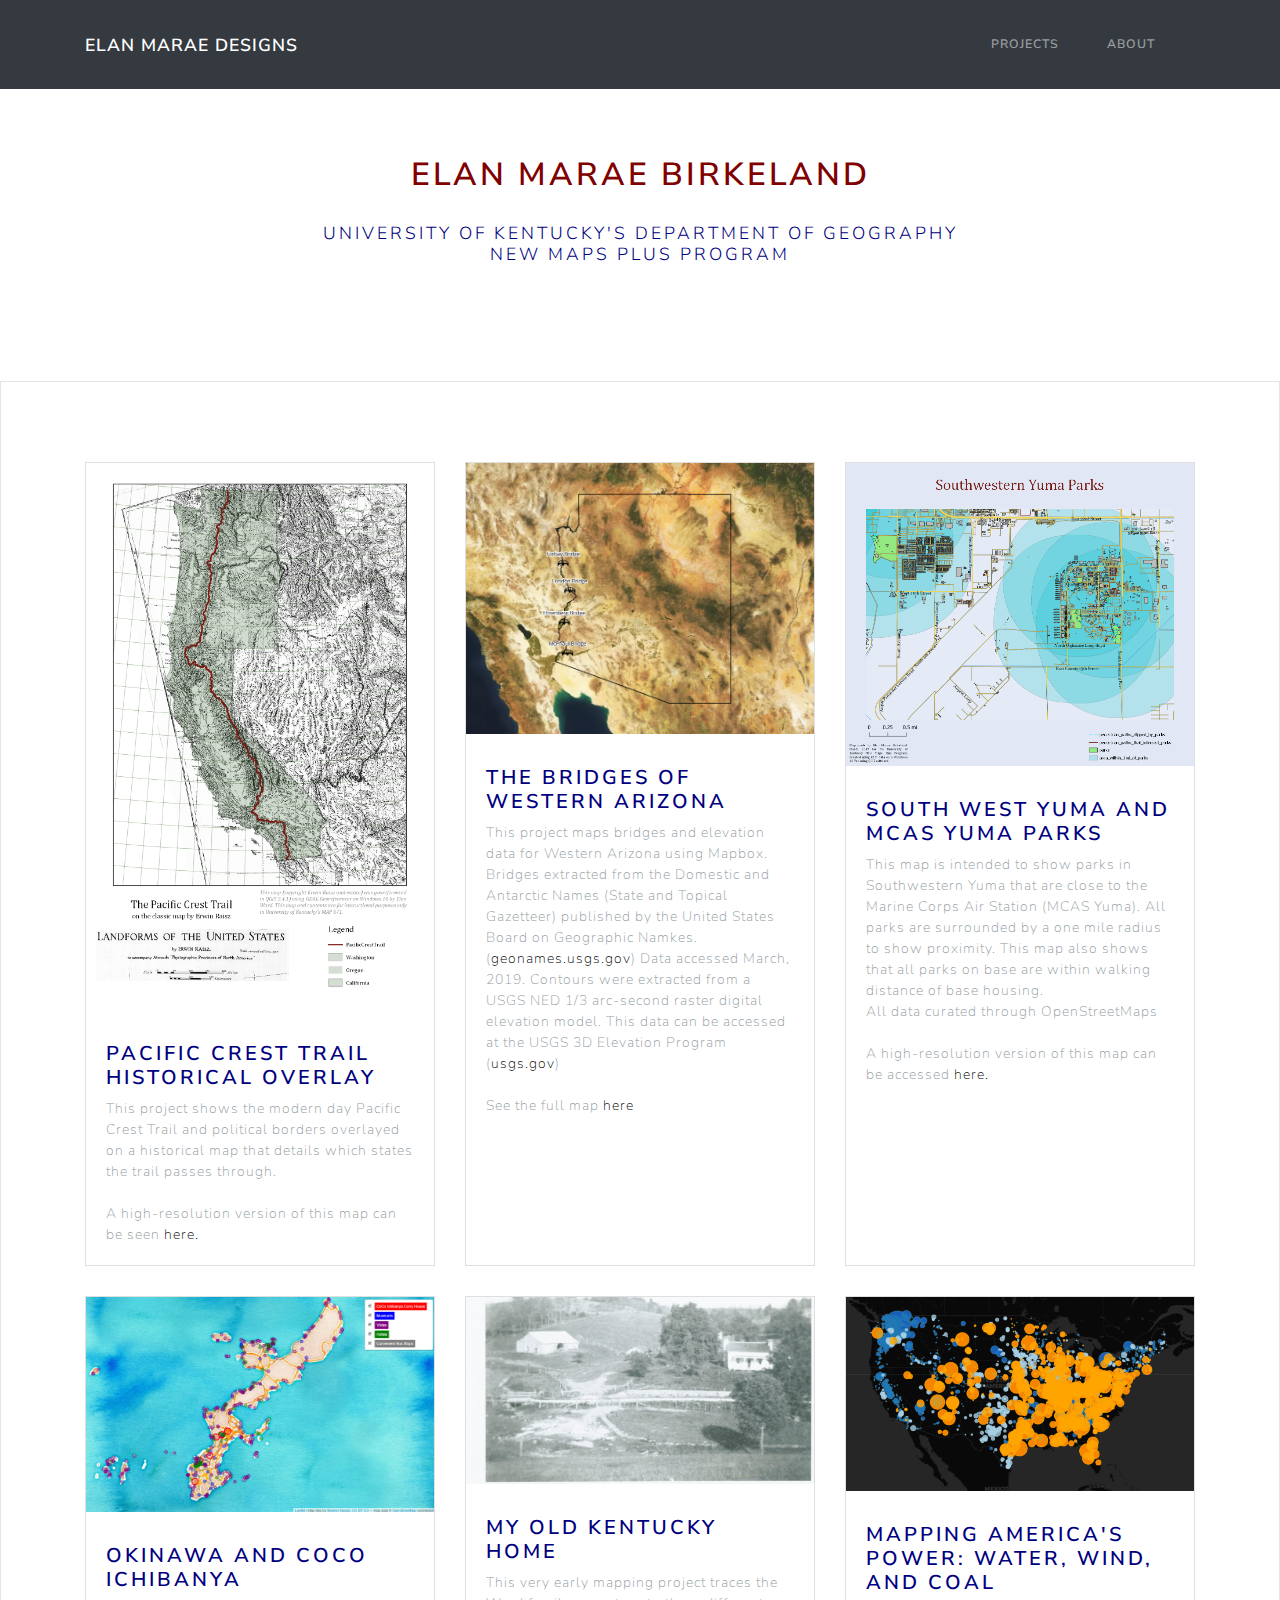
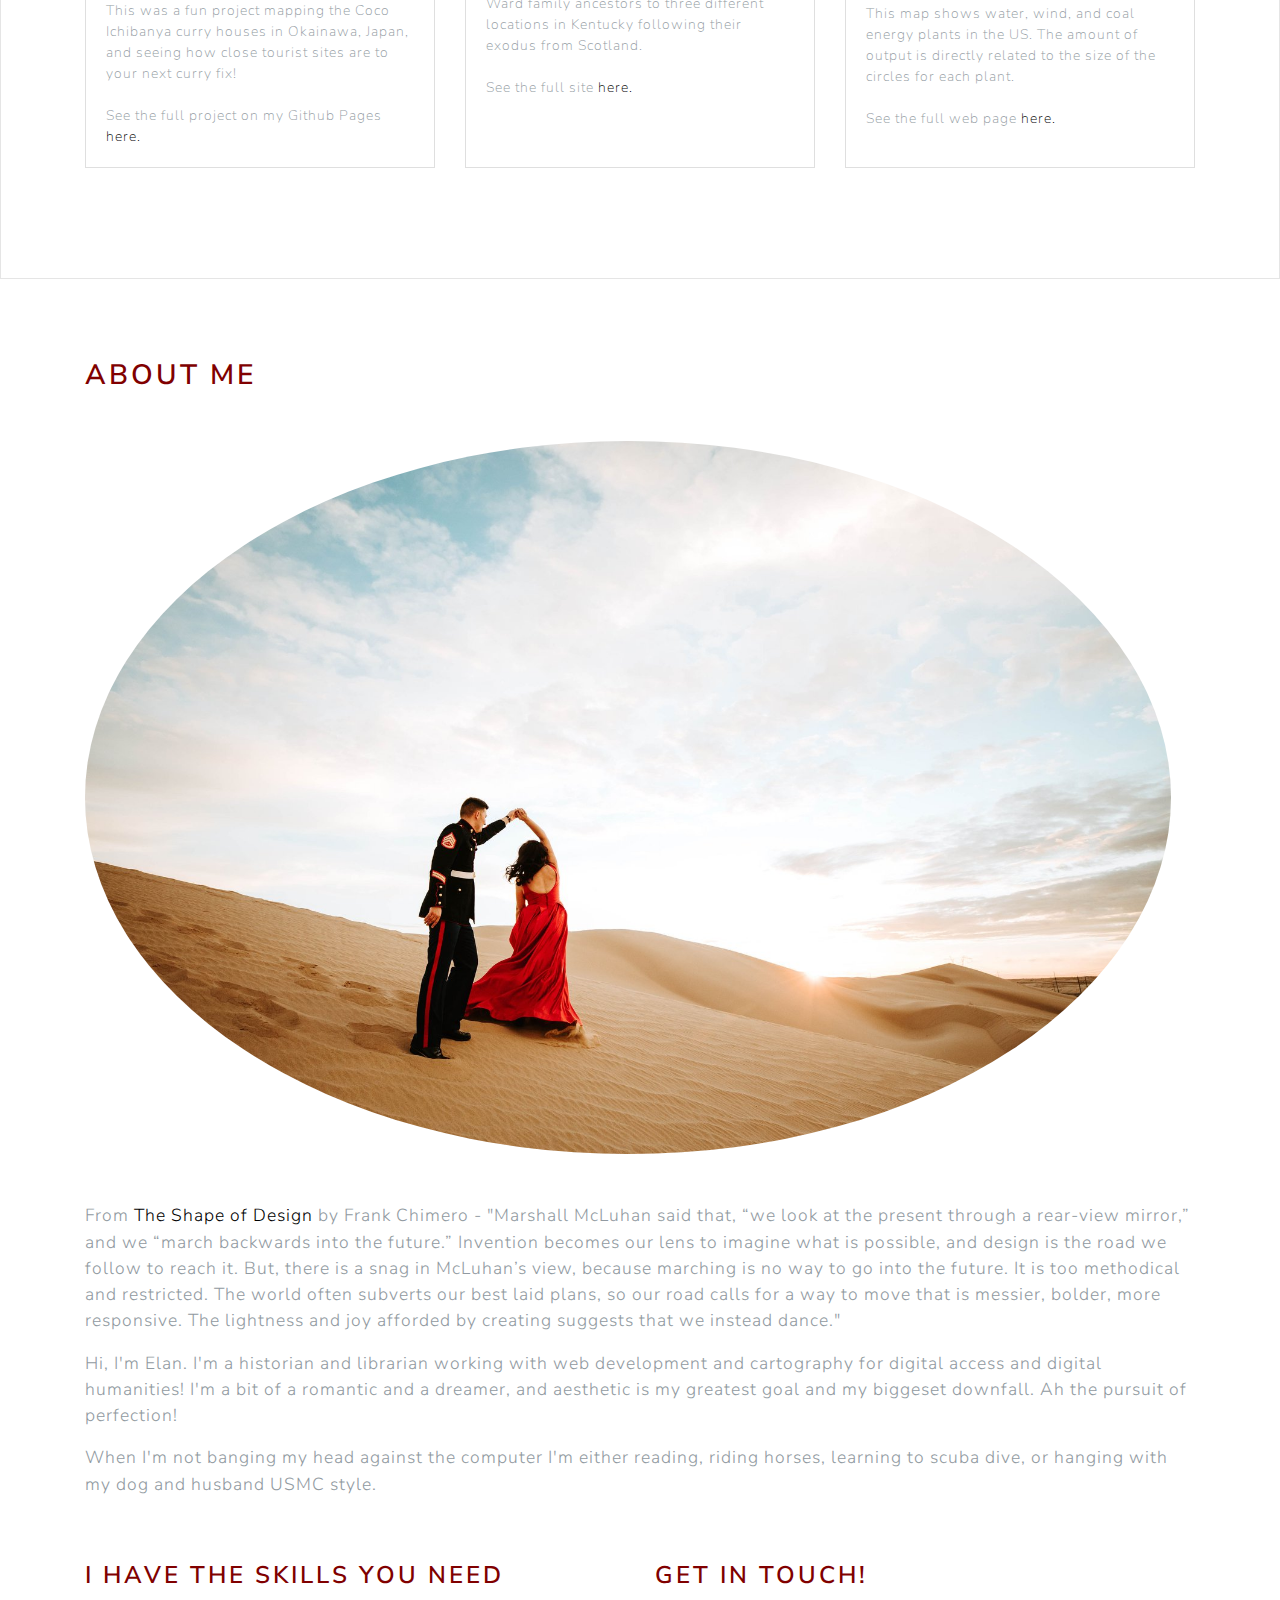
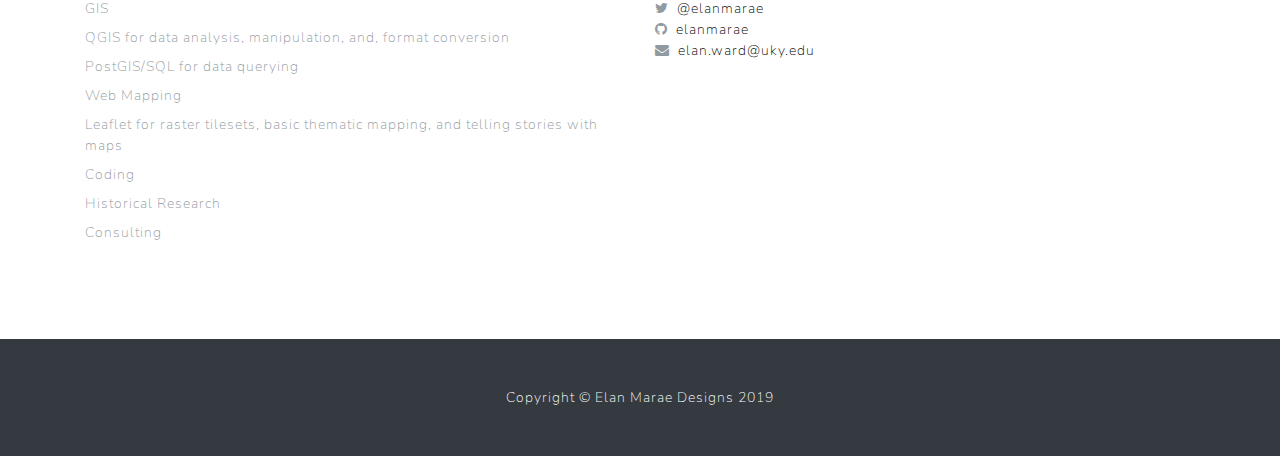
<file: index.html>
<!DOCTYPE html>
<html lang="en">

<head>

  <meta charset="utf-8">
  <meta name="viewport" content="width=device-width, initial-scale=1, shrink-to-fit=no">
  <meta name="description" content="">
  <meta name="author" content="">

  <title>Elan Marae Designs - Portfolio</title>

  <!-- Lato CSS -->
  <link href="https://fonts.googleapis.com/css?family=Lato" rel="stylesheet">

  <!-- Bootstrap CSS -->
  <link href="vendor/bootstrap/css/bootstrap.min.css" rel="stylesheet">

  <!-- Font Awesome CSS from CDN -->
  <link href="https://maxcdn.bootstrapcdn.com/font-awesome/4.7.0/css/font-awesome.min.css" rel="stylesheet" integrity="sha384-wvfXpqpZZVQGK6TAh5PVlGOfQNHSoD2xbE+QkPxCAFlNEevoEH3Sl0sibVcOQVnN" crossorigin="anonymous">

  <!-- Google web font -->
  <link href="https://fonts.googleapis.com/css?family=Lato" rel="stylesheet">

  <!-- Custom styles for this template -->
  <link href="css/styles.css" rel="stylesheet">

</head>

<body id="page-top">

  <!-- Navigation -->
  <nav class="navbar navbar-expand-lg navbar-dark bg-dark fixed-top" id="mainNav">
    <div class="container">
      <a class="navbar-brand js-scroll-trigger" href="#page-top">Elan Marae Designs</a>
      <button class="navbar-toggler" type="button" data-toggle="collapse" data-target="#navbarResponsive" aria-controls="navbarResponsive" aria-expanded="false" aria-label="Toggle navigation">
        <span class="navbar-toggler-icon"></span>
      </button>
      <div class="collapse navbar-collapse" id="navbarResponsive">
        <ul class="navbar-nav ml-auto">
          <li class="nav-item">
            <a class="nav-link js-scroll-trigger" href="#projects">Projects</a>
          </li>
          <li class="nav-item">
            <a class="nav-link js-scroll-trigger" href="#about">About</a>
          </li>
        </ul>
      </div>
    </div>
  </nav>

  <!-- Welcome Section -->
  <header class="text-simple">
    <div class="container text-center">
      <h1>Elan Marae Birkeland</h1><br>
      <h4><p class="lead">University of Kentucky's Department of Geography <br> New Maps Plus Program</p></h4>
    </div>
  </header>

  <!-- Projects Section -->
  <section id="projects" class="bg-light">
    <div class="container">
      <div class="row">
        <div class="col-lg-4 col-sm-6 portfolio-item">
          <div class="card h-100">
            <a href="#"><img class="card-img-top" src="graphics/Pacific_Crest_Trail_Map_1200px.png" alt="Pacific Crest Trail on historical map."></a>
            <div class="card-body">
              <h4 class="card-title text-center">
                <h4>Pacific Crest Trail Historical Overlay</h4>
              </h4>
              <p class="card-text">This project shows the modern day Pacific Crest Trail and political borders overlayed on a historical map that details which states the trail passes through.<br>
                <br>
                A high-resolution version of this map can be seen <a href="graphics/Pacific_Crest_Trail_Map_8000px.png">here.</a></p>
            </div>
          </div>
        </div>
        <div class="col-lg-4 col-sm-6 portfolio-item">
          <div class="card h-100">
            <a href="#"><img class="card-img-top" src="graphics/bridges.png" alt="Western Arizona Bridges on Mapbox"></a>
            <div class="card-body">
              <h4 class="card-title text-center">
                <h4>The Bridges of Western Arizona</h4>
              </h4>
              <p class="card-text">This project maps bridges and elevation data for Western Arizona using Mapbox.<br>
                Bridges extracted from the Domestic and Antarctic Names (State and Topical Gazetteer) published by
                the United States Board on Geographic Namkes. (<a href="https://geonames.usgs.gov/domestic/download_data.htm">geonames.usgs.gov</a>)
                Data accessed March, 2019. Contours were extracted from a USGS NED 1/3 arc-second raster digital
                elevation model. This data can be accessed at the USGS 3D Elevation Program (<a href="https://www.usgs.gov/core-science-systems/ngp/3dep">usgs.gov</a>)<br>
                <br>
                See the full map <a href="https://api.mapbox.com/styles/v1/elanmarae/cjtksn3hg5e8b1fp60odqxcod.html?fresh=true&title=true&access_token=pk.eyJ1IjoiZWxhbm1hcmFlIiwiYSI6ImNqdGtwNWdkeDNjdXY0NW8zdHVrdWJqY2YifQ.zdNVKLUDhxh0ataXI6hyxQ#6.0/34.286670/-111.656940/356">here</a></p>
            </div>
          </div>
        </div>
        <div class="col-lg-4 col-sm-6 portfolio-item">
          <div class="card h-100">
            <a href="#"><img class="card-img-top" src="graphics/Southwestern_Yuma_Parks_1200_px.png" alt="Map of SW Yuma Parks and MCAS Yuma Parks"></a>
            <div class="card-body">
              <h4 class="card-title text-center">
                <h4>South West Yuma and MCAS Yuma Parks</h4>
              </h4>
              <p class="card-text">This map is intended to show parks in Southwestern Yuma that are close to the Marine Corps Air Station (MCAS Yuma). All parks are surrounded by a one mile radius to show proximity. This map also shows that all
                parks on base are within walking distance of base housing.<br>
                All data curated through OpenStreetMaps <br>
                <br>
                A high-resolution version of this map can be accessed <a href="graphics/Southwestern_Yuma_Parks_8000_px.png">here.</a></p>
            </div>
          </div>
        </div>
        <div class="col-lg-4 col-sm-6 portfolio-item">
          <div class="card h-100">
            <a href="#"><img class="card-img-top" src="graphics/okinawa_curry.png" alt="Map of Coco Ichibanya curry houses and Okinawan tourist sites"></a>
            <div class="card-body">
              <h4 class="card-title text-center">
                <h4>Okinawa and Coco Ichibanya</h4>
              </h4>
              <p class="card-text">This was a fun project mapping the Coco Ichibanya curry houses in Okainawa, Japan, and seeing how close tourist sites are to your next curry fix!<br>
                <br>
                See the full project on my Github Pages <a href="https://elanmarae.github.io/okinawa-curry/">here.</a></p>
            </div>
          </div>
        </div>
        <div class="col-lg-4 col-sm-6 portfolio-item">
          <div class="card h-100">
            <a href="#"><img class="card-img-top" src="graphics/Muses.jpg" alt="Ward Homestead in Muses Mills, Kentucky"></a>
            <div class="card-body">
              <h4 class="card-title text-center">
                <h4>My Old Kentucky Home</h4>
              </h4>
              <p class="card-text">This very early mapping project traces the Ward family ancestors to three different locations in Kentucky following their exodus from Scotland.<br>
                <br>
                See the full site <a href="graphics/KY_Towns.html">here.</a></p>
            </div>
          </div>
        </div>
        <div class="col-lg-4 col-sm-6 portfolio-item">
          <div class="card h-100">
            <a href="#"><img class="card-img-top" src="graphics/power.png" alt="Mapping America's Power: Water, Wind, and Coal."></a>
            <div class="card-body">
              <h4 class="card-title text-center">
                <h4>Mapping America's Power: Water, Wind, and Coal</h4>
              </h4>
              <p class="card-text">This map shows water, wind, and coal energy plants in the US. The amount of output is directly related to the size of the circles for each plant.<br>
                <br>
                See the full web page <a href="graphics/power_plants.html">here.</a></p>
            </div>
          </div>
        </div>
      </div>
    </div>
  </section>

  <!-- About Section -->
  <section id="about">
    <div class="container">
      <div class="row">
        <div class="col-lg-12 mx-auto">
          <h2>About me</h2>
          <div class='my-5 clearfix'>
            <div class="float-md-left mb-5 mr-md-4"><img class="rounded-circle img-fluid" src="graphics/dance.jpg" alt="Elan and her husband John dancing in the sand dunes."></div>
            <p class="lead">From <a href="https://shapeofdesignbook.com/chapters/00-introduction/">The Shape of Design</a> by Frank Chimero - "Marshall McLuhan said that, “we look at the present through a rear-view mirror,” and we “march backwards
              into the future.” Invention becomes our lens to imagine what is possible, and design is the road we follow to reach it. But, there is a snag in McLuhan’s view, because marching is no way to go into the future. It is too methodical and
              restricted. The world often subverts our best laid plans, so our road calls for a way to move that is messier, bolder, more responsive. The lightness and joy afforded by creating suggests that we instead dance."</p>
            <p class="lead">Hi, I'm Elan. I'm a historian and librarian working with web development and cartography for digital access and digital humanities! I'm a bit of a romantic and a dreamer, and aesthetic is my greatest goal and my biggeset
              downfall. Ah the pursuit of perfection!</p>
            <p class="lead">When I'm not banging my head against the computer I'm either reading, riding horses, learning to scuba dive, or hanging with my dog and husband USMC style.</p>
          </div>
        </div>
      </div>
      <div class="row">
        <div class="col-md-6">
          <h3>I have the skills you need</h3>
          <dl>
            <dd>GIS</dd>
            <dd>QGIS for data analysis, manipulation, and, format conversion</dd>
            <dd>PostGIS/SQL for data querying</dd>
            <dd>Web Mapping</dd>
            <dd>Leaflet for raster tilesets, basic thematic mapping, and telling stories with maps</dd>
            <dd>Coding</dd>
            <dd>Historical Research</dd>
            <dd>Consulting</dd>
          </dl>
        </div>
        <div class="col-md-6">
          <h3>Get in touch!</h3>
          <ul class="list-unstyled">
            <li class=""><i class="fa fa-twitter mr-2"></i><a href="https://twitter.com/elanmarae">@elanmarae</a></li>
            <li class=" mr-2"><i class="fa fa-github mr-2"></i><a href="https://github.com/elanmarae">elanmarae</a></li>
            <li class=""><i class="fa fa-envelope mr-2"></i><a href="mailto:elan.ward@uky.edu">elan.ward@uky.edu</a></li>
          </ul>
        </div>
      </div>
    </div>
  </section>

  <!-- Footer -->
  <footer class="py-5 bg-dark">
    <div class="container">
      <p class="m-0 text-center text-white">Copyright &copy; Elan Marae Designs 2019</p>
    </div>
  </footer>

  <!-- JQuery JavaScript -->
  <script src="vendor/jquery/jquery.min.js"></script>

  <!-- Bootstrap JavaScript -->
  <script src="vendor/bootstrap/js/bootstrap.bundle.min.js"></script>

  <!-- JavaScript Plugin -->
  <script src="vendor/jquery-easing/jquery.easing.min.js"></script>

  <!-- Custom JavaScript for this theme -->
  <script src="js/scrolling-nav.js"></script>

</body>

</html>
</file>
<file: css/styles.css>
/*!
 * Start Bootstrap - Heroic Features (https://startbootstrap.com/template-overviews/heroic-features)
 * Copyright 2013-2017 Start Bootstrap
 * Licensed under MIT (https://github.com/BlackrockDigital/startbootstrap-heroic-features/blob/master/LICENSE)
 */
body {
  /* apply custom rules to the body here */
}

header {
  padding: 154px 0 100px;
  color: navy;
}

a {
  color: black;
}

h1, h2, h3 {
  color: #800000;
}

h4 {
  color: navy;
}

/* media query when the media is wider than 992px */
@media (min-width: 992px) {
  header {
    padding: 156px 0 100px;
  }
}

.portfolio-item {
  margin-bottom: 30px;
}

section {
  padding: 80px 0;
}
</file>
